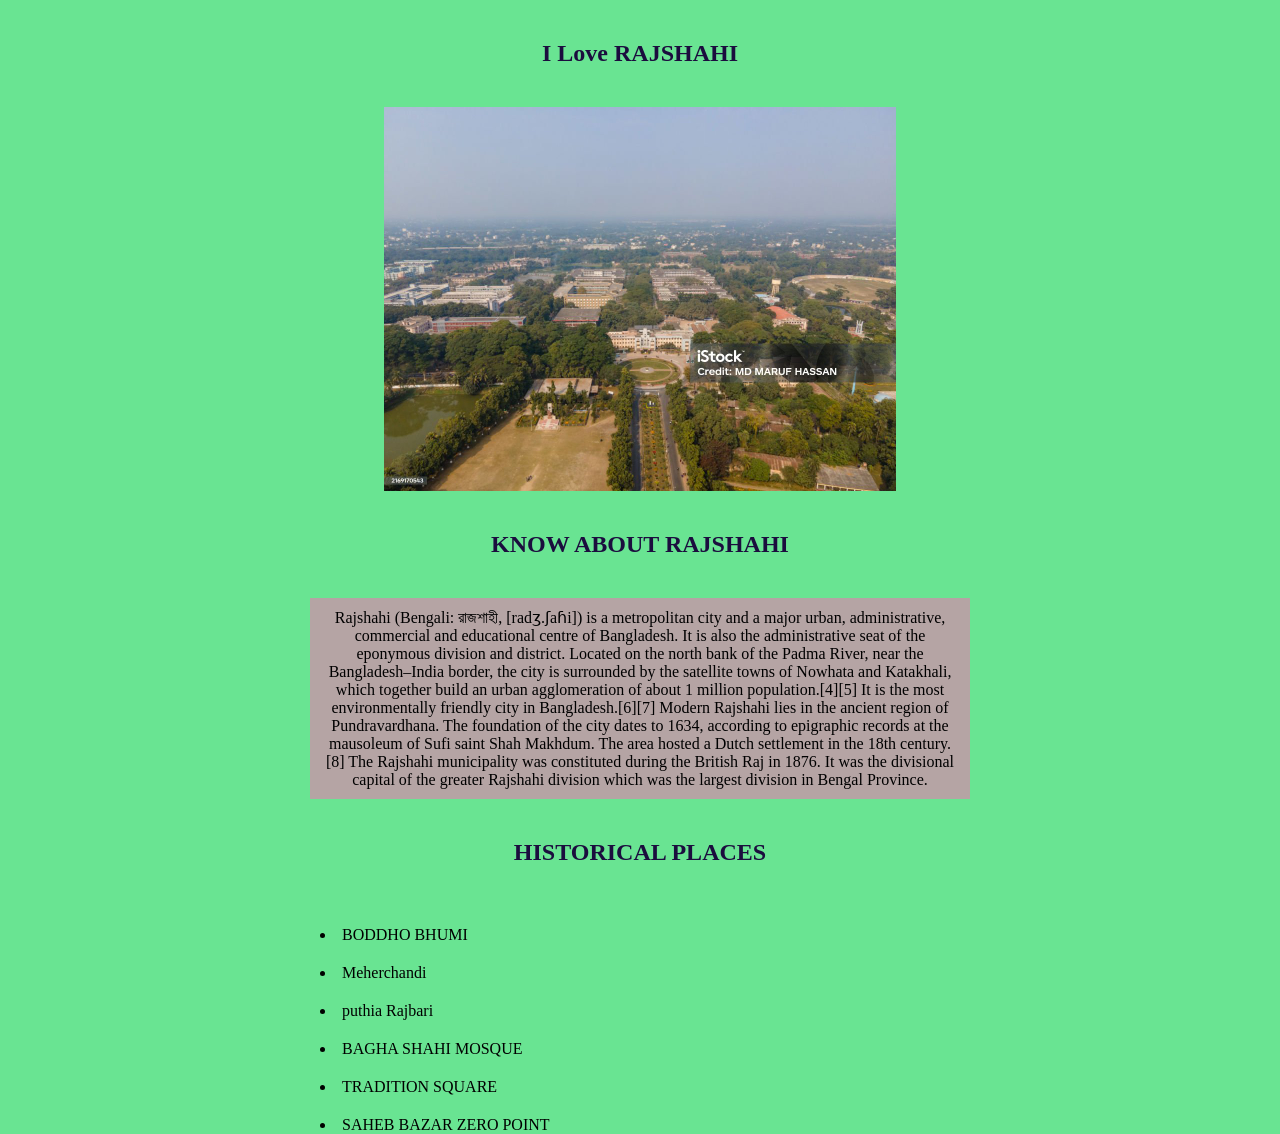
<file: index.html>
<!DOCTYPE html>
<html lang="en">
<head>
    <meta charset="UTF-8">
    <meta name="viewport" content="width=device-width, initial-scale=1.0">
    <title>RAJSHAHI</title>
    <link rel="stylesheet" href="style.css">
</head>
<body>
    <h2>I Love RAJSHAHI</h2>
    <img src="rajshahi.jpg.jpg" alt="img of RAJSHAHI">
    <h2>KNOW ABOUT RAJSHAHI</h2>
    <p>Rajshahi (Bengali: রাজশাহী, [radʒ.ʃaɦi]) is a metropolitan city and a major urban, administrative, commercial and educational centre of Bangladesh. It is also the administrative seat of the eponymous division and district. Located on the north bank of the Padma River, near the Bangladesh–India border, the city is surrounded by the satellite towns of Nowhata and Katakhali, which together build an urban agglomeration of about 1 million population.[4][5] It is the most environmentally friendly city in Bangladesh.[6][7] Modern Rajshahi lies in the ancient region of Pundravardhana. The foundation of the city dates to 1634, according to epigraphic records at the mausoleum of Sufi saint Shah Makhdum. The area hosted a Dutch settlement in the 18th century.[8] The Rajshahi municipality was constituted during the British Raj in 1876. It was the divisional 
        capital of the greater Rajshahi division which was the largest division in Bengal Province.</p>
        <h2>HISTORICAL PLACES</h2>
    <li>BODDHO BHUMI</li>
    <li>Meherchandi</li>
    <li>puthia Rajbari</li>
    <li>BAGHA SHAHI MOSQUE</li>
    <li>TRADITION SQUARE</li>
    <li>SAHEB BAZAR ZERO POINT</li>

</body>
</html>
</file>
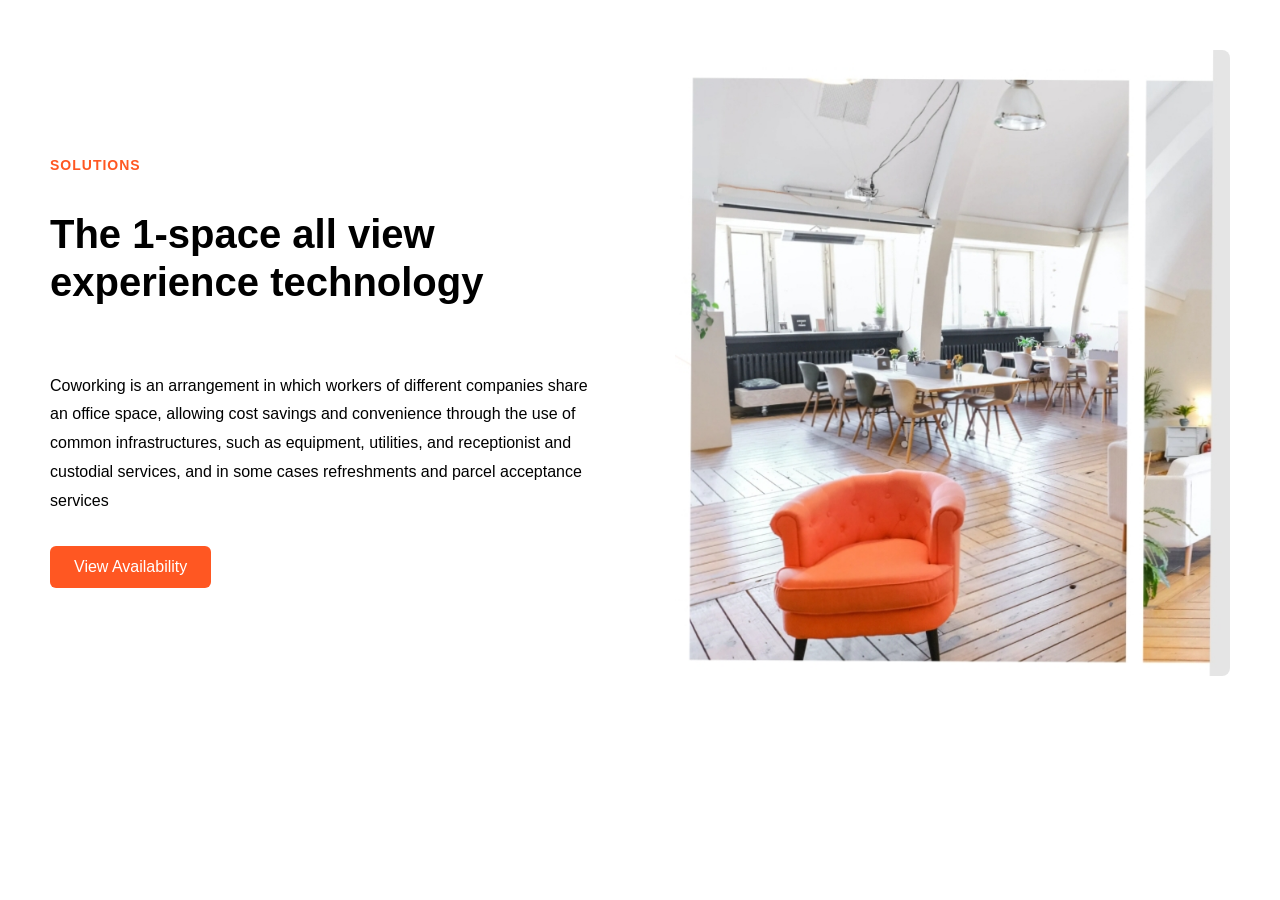
<file: Assignment 03/index.html>
<!DOCTYPE html>
<html lang="en">
<head>
    <meta charset="UTF-8">
    <meta name="viewport" content="width=device-width, initial-scale=1.0">
    <title>Alibaba - Registration</title>
    <link rel="stylesheet" href="style.css">
</head>

<body>

    <div id="f1">
        <div id="text-1">
          <h4>SOLUTIONS</h4>
          <h1>The 1-space all view experience technology</h1> 
          <br>
          <p>Coworking is an arrangement in which workers of different companies share an office space, allowing cost savings and convenience through the use of common infrastructures, such as equipment, utilities, and receptionist and custodial services, and in some cases refreshments and parcel acceptance services</p>
          <button id="btn">View Availability</button>
        </div>
        <div id="image">
          <img src="images/office pic-1.png.png" alt="pic-1">
        </div>
      </div>

</body>
</html>
</file>
<file: style.css>
*{
    margin: 0%;
    padding: 0%;
    background-color: rgb(105, 228, 146);
    
}
h2{
    color: rgb(27, 13, 62);
    text-decoration: none;
    text-align: center;
    margin: 20px;
    padding: 20px;
    size: 25px;
}
img{
    display: block;
    margin-left:auto;
    margin-right: auto;
    width:40%;
    align-items: center;
    
}
p{
    margin: auto;
    width:50%;
    text-decoration: none;
    padding: 10px;
    justify-content: center;
    
    
    text-align: center;
    background-color: rgb(181, 164, 164); 
}
li{
    margin:auto;
    width: 50%;
    padding-top: 20px;

}
</file>
<file: Assignment 03/style.css>
body {
    background-color: #fff;
    font-family: Arial, sans-serif;
    margin: 0;
    padding: 50px;
    display: flex;
    justify-content: center;
}

#f1 {
    display: flex;
    max-width: 1200px;
    width: 100%;
    gap: 40px;
    align-items: center;
}

#text-1 {
    flex: 1;
    display: flex;
    flex-direction: column;
    justify-content: center;
    padding-right: 30px;
}

h4 {
    color: #FF5722;
    font-size: 14px;
    text-transform: uppercase;
    letter-spacing: 1px;
    margin-bottom: 10px;
    padding: 0;
}

h1 {
    font-size: 40px;
    font-weight: 600;
    line-height: 1.2;
    padding-bottom: 5px;
    /* margin-bottom: 20px; */
}

p {
    font-size: 16px;
    line-height: 1.8;
    margin-bottom: 30px;
}

#btn {
    padding: 12px 24px;
    background-color: #FF5722;
    color: white;
    border: none;
    border-radius: 6px;
    font-size: 16px;
    width: fit-content;
    cursor: pointer;
}

#image {
    flex: 1;
    display: flex;
    gap: 10px;
    align-items: flex-start;
}

#image img {
    width: 100%;
    height: auto;
    border-radius: 8px;
    object-fit: cover;
}
</file>
